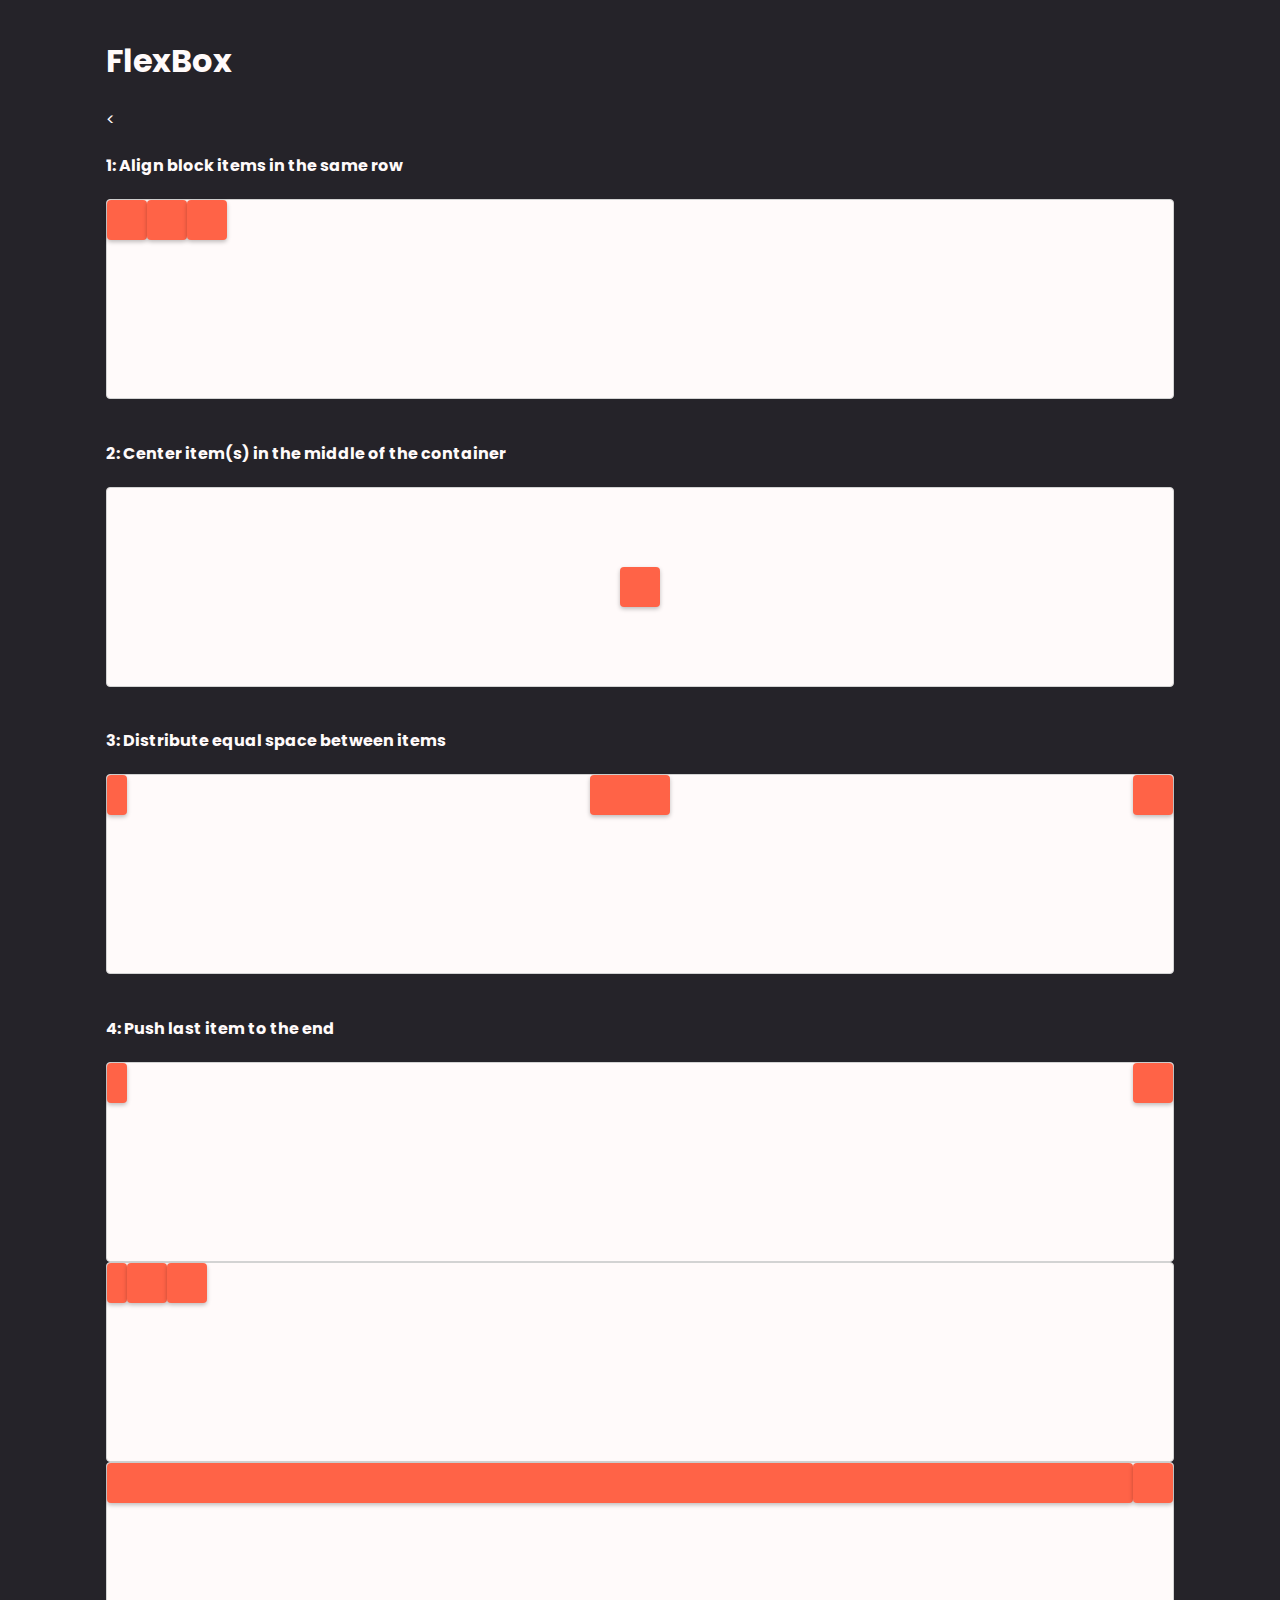
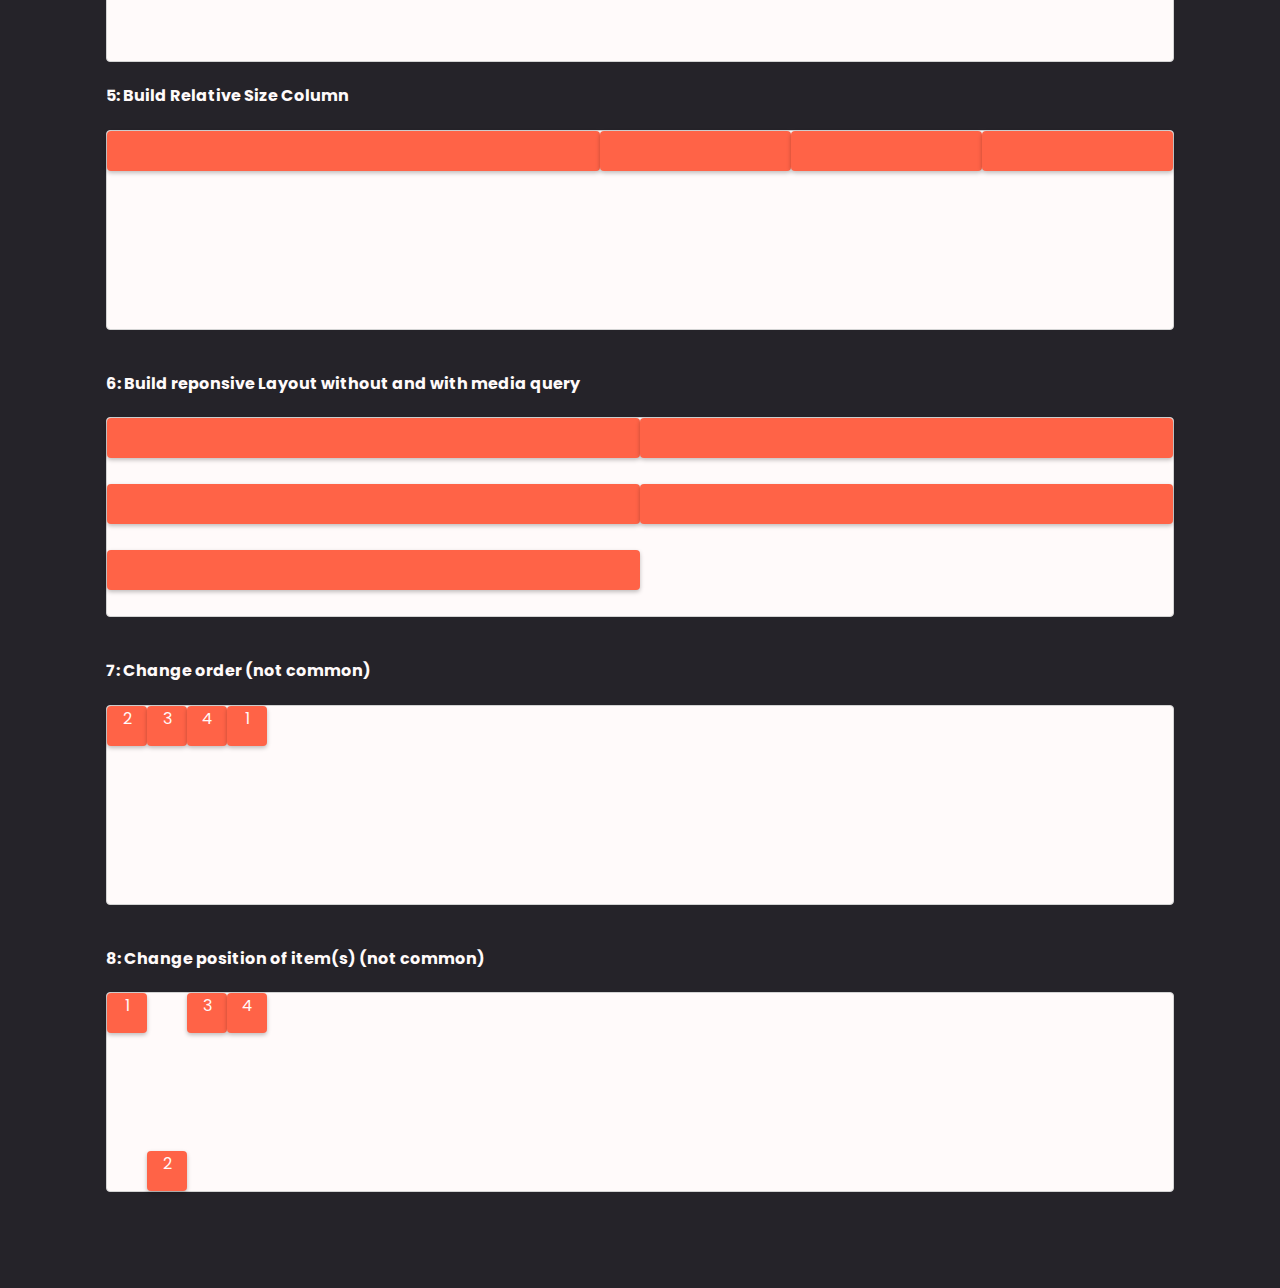
<file: flexboxCSS/index.html>
<!DOCTYPE html>
<html lang="en">
<head>
    <meta charset="UTF-8">
    <meta http-equiv="X-UA-Compatible" content="IE=edge">
    <meta name="viewport" content="width=device-width, initial-scale=1.0">
    <title>flexbox</title>
    <link rel="stylesheet" href="style.css">
</head>
<body>
    
    <h1>FlexBox </h1>
    <<div class="task task-1">
      <h4>1: Align block items in the same row</h4>

      <div class="container">
        <div class="item"></div>
        <div class="item"></div>
        <div class="item"></div>
      </div>
    </div>
    <div class="task task-2">
        <h4>2: Center item(s) in the middle of the container</h4>
  
        <div class="container">
          <div class="item"></div>
        </div>
      </div>
  
      <div class="task task-3">
        <h4>3: Distribute equal space between items</h4>
  
        <div class="container">
          <div class="item sm"></div>
  
          <div class="item lg"></div>
  
          <div class="item"></div>
        </div>
      </div>
  
      <div class="task task-4">
        <h4>4: Push last item to the end</h4>
  
        <div class="option-1">
          <div class="container">
            <div class="item sm"></div>
  
            <div class="item"></div>
          </div>
        </div>
  
        <div class="option-2">
          <div class="container">
            <div class="item sm"></div>
  
            <div class="item"></div>

                <div class="space"</div>
  
            <div class="item"></div>
          </div>
        </div>
  
        <div class="option-3">
          <div class="container">
            <div class="item sm"></div>
  
            <div class="item"></div>
          </div>
        </div>
      </div>
  
      <div class="task task-5">
        <h4>5: Build Relative Size Column</h4>
  
        <div class="container">
          <div class="item item-1"></div>
  
          <div class="item item-2"></div>
  
          <div class="item item-3"></div>
  
          <div class="item item-4"></div>
        </div>
      </div>
  
      <div class="task task-6">
        <h4>6: Build reponsive Layout without and with media query</h4>
  
        <div class="container">
          <div class="item lg"></div>
  
          <div class="item lg"></div>
  
          <div class="item lg"></div>
  
          <div class="item lg"></div>
  
          <div class="item lg"></div>
        </div>
      </div>
  
      <div class="task task-7">
        <h4>7: Change order (not common)</h4>
  
        <div class="container">
          <div class="item item-1">1</div>
  
          <div class="item item-2">2</div>
  
          <div class="item item-3">3</div>
  
          <div class="item item-4">4</div>
        </div>
      </div>
  
      <div class="task task-8">
        <h4>8: Change position of item(s) (not common)</h4>
  
        <div class="container">
          <div class="item item-1">1</div>
  
          <div class="item item-2">2</div>
  
          <div class="item item-3">3</div>
  
          <div class="item item-4">4</div>
        </div>
      </div>

</body>
</html>
</file>
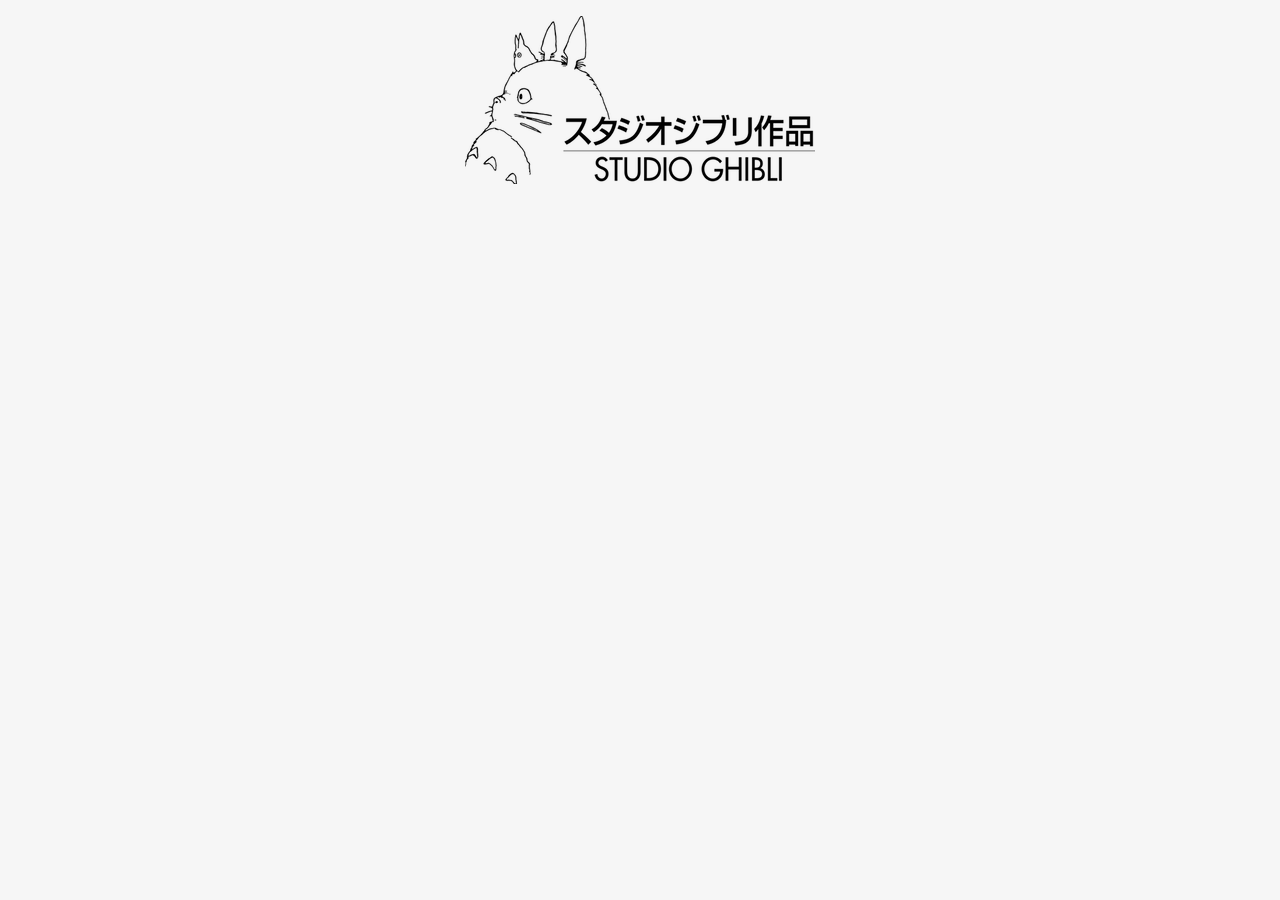
<file: GhabiliAPI/index.html>
<!DOCTYPE html>
<html lang="en">

<head>
  <meta charset="UTF-8">
  <meta name="viewport" content="width=device-width, initial-scale=1.0">

  <title>Ghibli App</title>
  
  <link href="https://fonts.googleapis.com/css?family=Dosis:400,700" rel="stylesheet">
  <link href="style.css" rel="stylesheet">

</head>

<body>

  <div id="root"></div>

  <script src="script.js"></script>
</body>

</html>
</file>
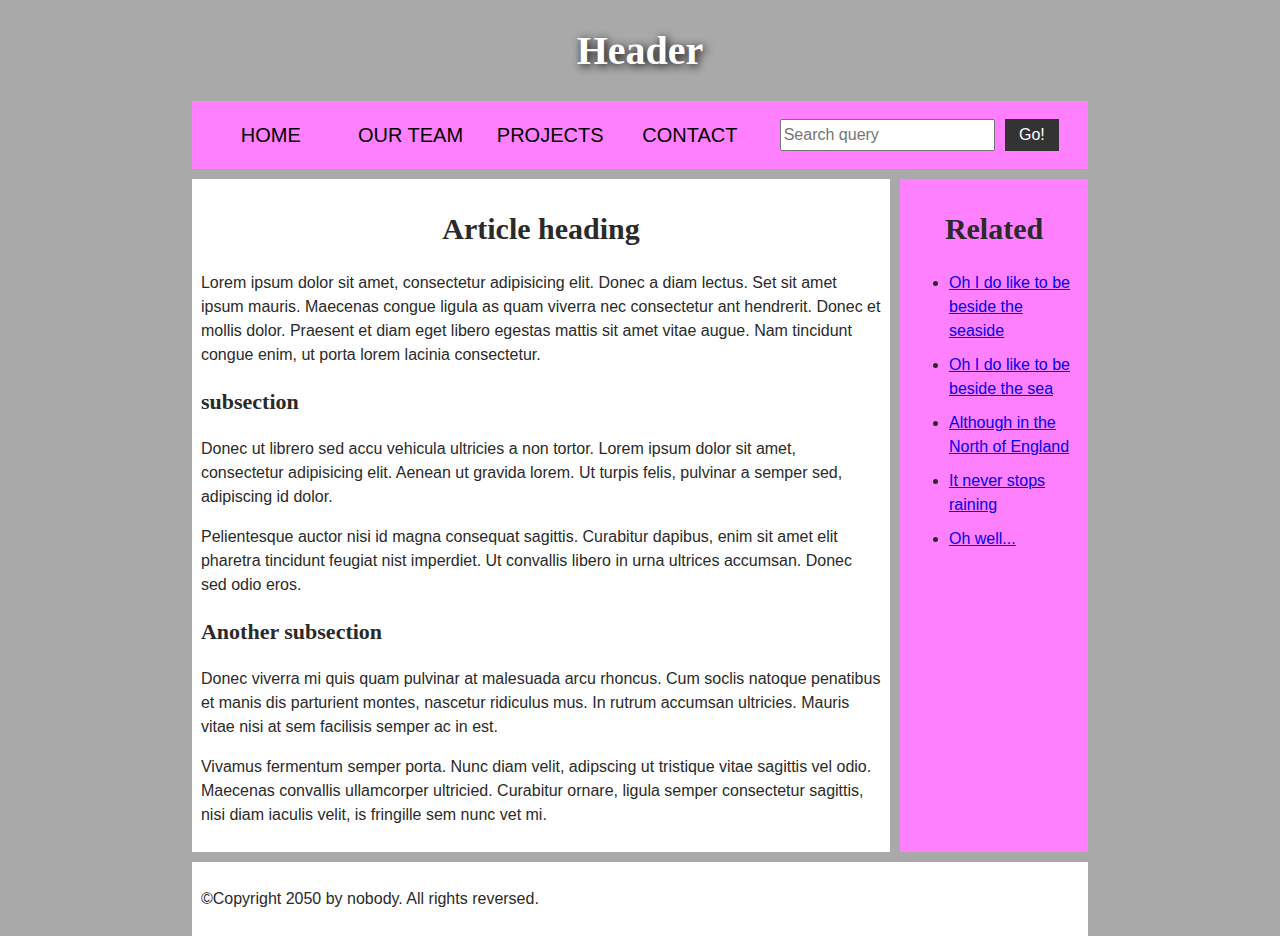
<file: MiniwepageHTMLCSS/index.html>
<!DOCTYPE html>
<html lang="en">
<head>
    <meta charset="UTF-8">
    <meta http-equiv="X-UA-Compatible" content="IE=edge">
    <meta name="viewport" content="width=device-width, initial-scale=1.0">
    <link rel="stylesheet" href="styles.css">
    <title>miniwebpage</title>
</head>
<body>
    
</body>
</html>
<!-- Here is our main header that is used across all the pages of our website -->

<header>
    <h1>Header</h1>
  </header>

 <!-- This is a navigation bar. -->
  <nav>
    <ul>
      <li><a href="#">Home</a></li>
      <li><a href="#">Our team</a></li>
      <li><a href="#">Projects</a></li>
      <li><a href="#">Contact</a></li>
    </ul>

    <!-- A Search form is another common non-linear way to navigate through a website. -->

    <form>
      <input type="search" name="q" placeholder="Search query">
      <input type="submit" value="Go!">
    </form>
  </nav>

  <!-- Here is our page's main content -->
  <main>

    <!-- It contains an article -->
    <article>
      <h2>Article heading</h2>

      <p>Lorem ipsum dolor sit amet, consectetur adipisicing elit. Donec a diam lectus. Set sit amet ipsum mauris. Maecenas congue ligula as quam viverra nec consectetur ant hendrerit. Donec et mollis dolor. Praesent et diam eget libero egestas mattis sit amet vitae augue. Nam tincidunt congue enim, ut porta lorem lacinia consectetur.</p>

      <h3>subsection</h3>

      <p>Donec ut librero sed accu vehicula ultricies a non tortor. Lorem ipsum dolor sit amet, consectetur adipisicing elit. Aenean ut gravida lorem. Ut turpis felis, pulvinar a semper sed, adipiscing id dolor.</p>

      <p>Pelientesque auctor nisi id magna consequat sagittis. Curabitur dapibus, enim sit amet elit pharetra tincidunt feugiat nist imperdiet. Ut convallis libero in urna ultrices accumsan. Donec sed odio eros.</p>

      <h3>Another subsection</h3>

      <p>Donec viverra mi quis quam pulvinar at malesuada arcu rhoncus. Cum soclis natoque penatibus et manis dis parturient montes, nascetur ridiculus mus. In rutrum accumsan ultricies. Mauris vitae nisi at sem facilisis semper ac in est.</p>

      <p>Vivamus fermentum semper porta. Nunc diam velit, adipscing ut tristique vitae sagittis vel odio. Maecenas convallis ullamcorper ultricied. Curabitur ornare, ligula semper consectetur sagittis, nisi diam iaculis velit, is fringille sem nunc vet mi.</p>
    </article>

    <!-- the aside content can also be nested within the main content -->
    <aside>
      <h2>Related</h2>

      <ul>
        <li><a href="#">Oh I do like to be beside the seaside</a></li>
        <li><a href="#">Oh I do like to be beside the sea</a></li>
        <li><a href="#">Although in the North of England</a></li>
        <li><a href="#">It never stops raining</a></li>
        <li><a href="#">Oh well...</a></li>
      </ul>
    </aside>

  </main>

  <!-- And here is our main footer that is used across all the pages of our website -->

  <footer>
    <p>©Copyright 2050 by nobody. All rights reversed.</p>
  </footer>
</file>
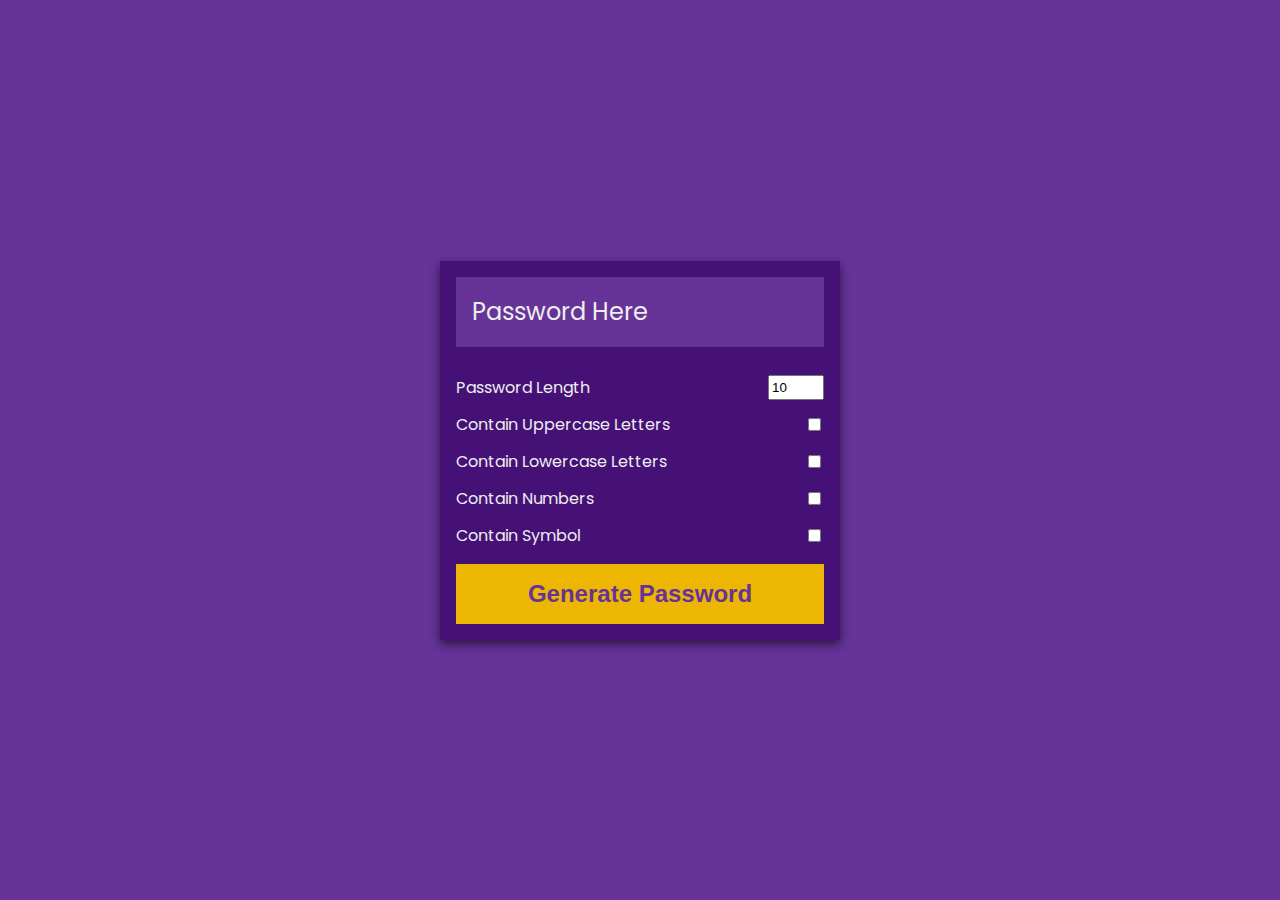
<file: password generator JS/index.html>
<!DOCTYPE html>
<html lang="en">
<head>
    <meta charset="UTF-8">
    <meta http-equiv="X-UA-Compatible" content="IE=edge">
    <meta name="viewport" content="width=device-width, initial-scale=1.0">
    <link rel="stylesheet" href="style.css">
    <title>Password generator</title>
</head>
<body>

    <div class="pw-container">
        <div class="pw-header">
            <div class="pw">
                <span id="pw"> Password Here</span>
                <button id="copy">Copy</button>
            </div>
        </div>
        <div class="pw-body">
            <div class="form-control">
                    <label for="length">Password Length</label>
                    <input id="len" value="10" type="number" min="8" max="30">
            </div>
            <div class="form-control">
                <label for="upper">Contain Uppercase Letters</label>
                <input id="upper" type="checkbox">
            </div>
            <div class="form-control">
                <label for="lower">Contain Lowercase Letters</label>
                <input id="lower" type="checkbox">
            </div>
            <div class="form-control">
                <label for="number">Contain Numbers </label>
                <input id="number" type="checkbox">
            </div>
            <div class="form-control">
                <label for="symbol">Contain Symbol</label>
                <input id="symbol" type="checkbox">
            </div>
                <button class="generate" id="generate">Generate Password</button>
        </div>
    </div>
        <script src="index.js"></script>
    
</body>
</html>
</file>
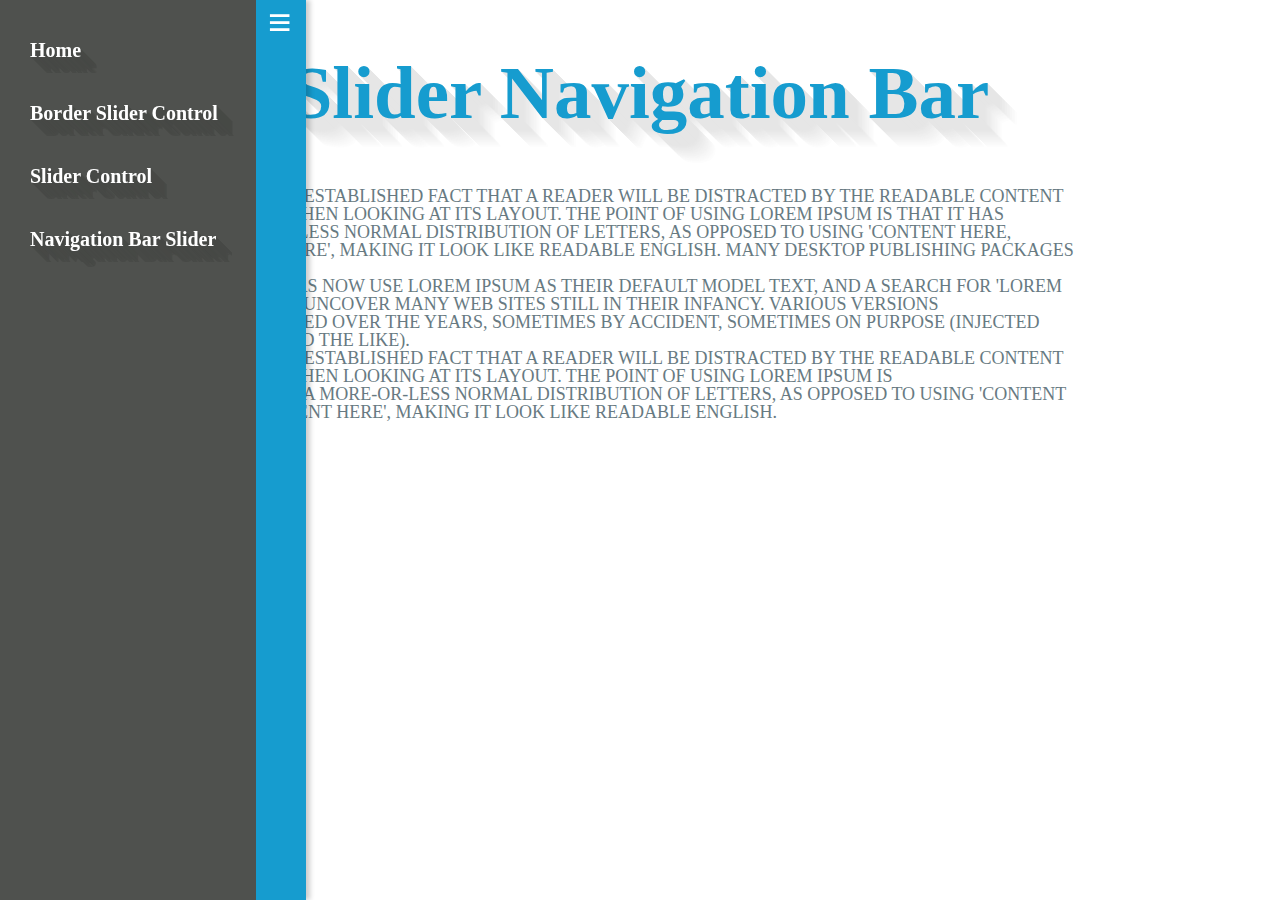
<file: slider navbar html css/index.html>
<!DOCTYPE html>
<html lang="en">
<head>
    <meta charset="UTF-8">
    <meta http-equiv="X-UA-Compatible" content="IE=edge">
    <meta name="viewport" content="width=device-width, initial-scale=1.0">
    <link rel="stylesheet" href="style.css">
    <title>Slider navbar</title>
</head>
<body>

    <nav>  
        <span class="icon">&equiv;</span>  
        <ul>  
          <li class="lili"><a href="index.html">Home</a></li>  
          <li class="lili"><a href="radiusslider.html">Border Slider Control</a></li>  
          <li class="lili"><a href="shadowslider.html">Slider Control</a></li>  
          <li><a href="textslider.html">Navigation Bar Slider</a></li>  
        </ul>  
      </nav>  
      <article>  
        <h1>Slider Navigation Bar </h1>  
       <p>It is a long established fact that a reader will be distracted by the readable content of a page when looking at its layout. The point of using Lorem Ipsum is that it has <br>a more-or-less normal distribution of letters, as opposed to using 'Content here, content here', making it look like readable English. Many desktop publishing packages and web <br> page editors now use Lorem Ipsum as their default model text, and a search for 'lorem ipsum' will uncover many web sites still in their infancy. Various versions <br> have evolved over the years, sometimes by accident, sometimes on purpose (injected humour and the like).  
       <br>  
       It is a long established fact that a reader will be distracted by the readable content of a page when looking at its layout. The point of using Lorem Ipsum is <br> that it has a more-or-less normal distribution of letters, as opposed to using 'Content here, content here', making it look like readable English.  
       </article>  


    
</body>
</html>
</file>
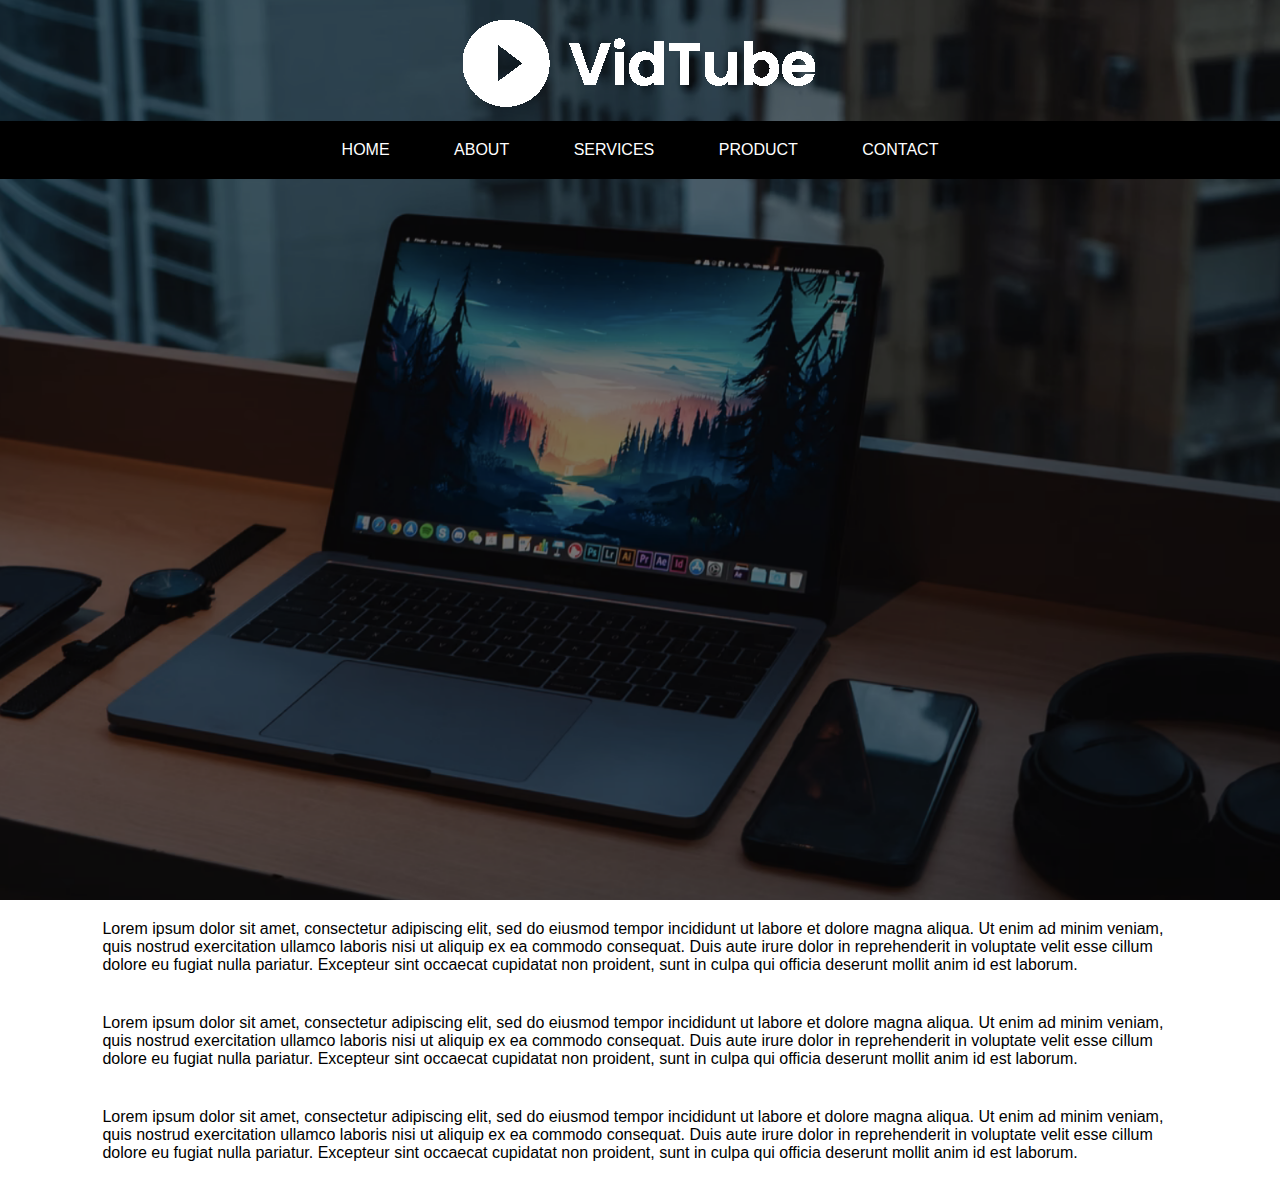
<file: sticky navbar/index.html>
<!DOCTYPE html>
<html lang="en">
<head>
    <meta charset="UTF-8">
    <meta http-equiv="X-UA-Compatible" content="IE=edge">
    <meta name="viewport" content="width=device-width, initial-scale=1.0">
    <link rel="stylesheet" href="style.css">
    <title>Sticky nav</title>
</head>
<body>
    <div class="header">
        <nav id="navbar">
            <img src="images/logo.png" class=""logo>
            <ul id="menu">
                <li>HOME</li>
                <li>ABOUT</li>
                <li>SERVICES</li>
                <li>PRODUCT</li>
                <li>CONTACT</li>
            </ul>
        </nav>
    </div>

    <p class="text">Lorem ipsum dolor sit amet, consectetur adipiscing elit, sed do eiusmod tempor incididunt ut labore et dolore magna aliqua. Ut enim ad minim veniam, quis nostrud exercitation ullamco laboris nisi ut aliquip ex ea commodo consequat. Duis aute irure dolor in reprehenderit in voluptate velit esse cillum dolore eu fugiat nulla pariatur. Excepteur sint occaecat cupidatat non proident, sunt in culpa qui officia deserunt mollit anim id est laborum.</p>

    <p class="text">Lorem ipsum dolor sit amet, consectetur adipiscing elit, sed do eiusmod tempor incididunt ut labore et dolore magna aliqua. Ut enim ad minim veniam, quis nostrud exercitation ullamco laboris nisi ut aliquip ex ea commodo consequat. Duis aute irure dolor in reprehenderit in voluptate velit esse cillum dolore eu fugiat nulla pariatur. Excepteur sint occaecat cupidatat non proident, sunt in culpa qui officia deserunt mollit anim id est laborum.</p>

    <p class="text">Lorem ipsum dolor sit amet, consectetur adipiscing elit, sed do eiusmod tempor incididunt ut labore et dolore magna aliqua. Ut enim ad minim veniam, quis nostrud exercitation ullamco laboris nisi ut aliquip ex ea commodo consequat. Duis aute irure dolor in reprehenderit in voluptate velit esse cillum dolore eu fugiat nulla pariatur. Excepteur sint occaecat cupidatat non proident, sunt in culpa qui officia deserunt mollit anim id est laborum.</p>


        <script>

            var navbar = document.getElementById("navbar");
            var menu = document.getElementById("menu");

            window.onscroll = function() {
                if(window.pageYOffset >= menu.offsetTop) {
                    navbar.classList.add("sticky");

                }
                else {
                    navbar.classList.remove("sticky");
                }
            }

        </script>


</body>
</html>
</file>
<file: flexboxCSS/style.css>
@import url("https://fonts.googleapis.com/css2?family=Poppins:wght@300;400&display=swap");

* {
    box-sizing: border-box;
  }
  
  body {
    background-color: #252329;
    font-family: "Poppins", sans-serif;
    color: snow;
  
    max-width: 1100px;
    margin: 0 auto;
    padding: 16px;
  }

  .task {
    padding-bottom: 20px;
    margin-bottom: 20px;
  }
  
  .container {
    background-color: snow;
    border: 1px solid lightgray;
    height: 200px;
    border-radius: 4px;
  }
  
  .item {
    width: 40px;
    height: 40px;
    border-radius: 4px;
    box-shadow: 0px 2px 4px rgba(0, 0, 0, 0.25);
    background-color: tomato;
    text-align: center;
  }

  .sm {
    width: 20px;
  }
  
  .lg {
    width: 80px;
  }

  .task-1 .container {
    display: flex;
  }

  .task-2 .container {
    display: flex;
    justify-content: center;
    align-items: center;
  }

  .task-3 .container {
    display: flex;
    justify-content: space-between;

  }

  .task-4 .option-1 .container {
    display: flex;
    justify-content: space-between;

  }
  .task-4 .option-2 .container {
    display: flex;
  }

  .task-4 .option-2 .space {
    flex-grow: 1;
  }

  .task-4 .option-3 .item:first-child {
     flex-grow: 1 ;
  } 

  .task-5 .container {
    display: flex;

  }

  .task-5 .item-1 {
    flex-grow: 3;
  }

  .task-5 .item-2 {
    flex-grow: 1;
  }

  .task-5 .item-3 {
    flex-grow: 1;
  }

  .task-5 .item-4 {
    flex-grow: 1;
  }

  .task-6 .container {
    display: flex;
    flex-wrap: wrap;
  }

  .task-6 .item {
    width: 50%;
  }

  @media (min-width: 375px) {
    .task-6 .item {
        display: flex;
    }
  }

  .task-7 .container {
    display: flex;
  }

  .task-7 .item-1 {
    order: 1;
  }

  .task-8 .container {
    display: flex;

  }

  .task-8 .item-2 {
    align-self: flex-end;
  }
</file>
<file: GhabiliAPI/style.css>
* {
  box-sizing: border-box
}

html {
  -webkit-font-smoothing: antialiased;
  -moz-osx-font-smoothing: grayscale;
  font-family: 'Dosis', sans-serif;
  line-height: 1.6;
  color: #666;
  background: #F6F6F6;
}

#root {
  max-width: 1200px;
  margin: 0 auto;
}

h1 {
  text-align: center;
  padding: 1.5rem 2.5rem;
  background-image: linear-gradient(120deg, #fbc2eb 0%, #a6c1ee 100%);
  margin: 0 0 2rem 0;
  font-size: 1.5rem;
  color: white;
}

img {
  display: block;
  margin: 1rem auto;
  max-width: 100%;
}

p {
  padding: 0 2.5rem 2.5rem;
  margin: 0;
}

.container {
  display: flex;
  flex-wrap: wrap;
}

.card {
  margin: 1rem;
  background: white;
  box-shadow: 2px 4px 25px rgba(0, 0, 0, .1);
  border-radius: 12px;
  overflow: hidden;
  transition: all .2s linear;
}

.card:hover {
  box-shadow: 2px 8px 45px rgba(0, 0, 0, .15);
  transform: translate3D(0, -2px, 0);
}

@media screen and (min-width: 600px) {
  .card {
    flex: 1 1 calc(50% - 2rem);
  }
}

@media screen and (min-width: 900px) {
  .card {
    flex: 1 1 calc(33% - 2rem);
  }
}

.card:nth-child(2n) h1 {
  background-image: linear-gradient(120deg, #84fab0 0%, #8fd3f4 100%);
}

.card:nth-child(4n) h1 {
  background-image: linear-gradient(120deg, #ff9a9e 0%, #fecfef 100%);
}

.card:nth-child(5n) h1 {
  background-image: linear-gradient(120deg, #ffc3a0 0%, #ffafbd 100%);
}
</file>
<file: MiniwepageHTMLCSS/styles.css>
/* || General setup */

html, body {
    margin: 0;
    padding: 0;
  }
  
  html {
    font-size: 10px;
    background-color: #a9a9a9;
  }
  
  body {
    width: 70%;
    margin: 0 auto;
  }
  
  /* || typography */
  
  h1, h2, h3 {
    font-family: 'Sonsie One', cursive;
    color: #2a2a2a;
  }
  
  p, input, li {
    font-family: 'Open Sans Condensed', sans-serif;
    color: #2a2a2a;
  }
  
  h1 {
    font-size: 4rem;
    text-align: center;
    color: white;
    text-shadow: 2px 2px 10px black;
  }
  
  h2 {
    font-size: 3rem;
    text-align: center;
  }
  
  h3 {
    font-size: 2.2rem;
  }
  
  p, li {
    font-size: 1.6rem;
    line-height: 1.5;
  }
  
  /* || header layout */
  
  nav, article, aside, footer {
    background-color: white;
    padding: 1%;
  }
  
  nav {
    height: 50px;
    background-color: #ff80ff;
    display: flex;
    margin-bottom: 10px;
  }
  
  nav ul {
    padding: 0;
    list-style-type: none;
    flex: 2;
    display: flex;
  }
  
  nav li {
    display: inline;
    text-align: center;
    flex: 1;
  }
  
  nav a {
    display: inline-block;
    font-size: 2rem;
    text-transform: uppercase;
    text-decoration: none;
    color: black;
  }
  
  nav form {
    flex: 1;
    display: flex;
    align-items: center;
    height: 100%;
    padding: 0 2em;
  }
  
  input {
    font-size: 1.6rem;
    height: 32px;
  }
  
  input[type="search"] {
    flex: 3;
  }
  
  input[type="submit"] {
    flex: 1;
    margin-left: 1rem;
    background: #333;
    border: 0;
    color: white;
  }
  
  /* || main layout */
  
  main {
    display: flex;
  }
  
  article {
    flex: 4;
  }
  
  aside {
    flex: 1;
    margin-left: 10px;
    background-color: #ff80ff;
  }
  
  aside li {
    padding-bottom: 10px;
  }
  
  footer {
    margin-top: 10px;
  }
</file>
<file: password generator JS/style.css>
@import url('https://fonts.googleapis.com/css2?family=Poppins:wght@200;400;600&display=swap');


*{
box-sizing: border-box;
}
body{
margin: 0;
font-family: "Poppins", sans-serif;
background-color: rebeccapurple;
color: #eee;
display: flex;
align-items: center;
justify-content: center;
min-height: 100vh;
}
.pw-container{
width: 400px;
background-color: rgb(69, 17, 118);
box-shadow: 0 4px 10px rgba(0,0,0,0.6);
}
.pw-header{
padding: 1rem;
}
.pw{
width: 100%;
height: 70px;
background-color: rebeccapurple;
display: flex;
align-items: center;
position: relative;
font-size: 1.5rem;
padding: 1rem;

}
.pw button{
position: absolute;
top: 0;
right: 0;
transform: translate(0, 50%);
transition: opacity 0.2s ease, transform 0.2s ease;
opacity: 0;
background-color: rgb(35, 5, 66);
padding: 0.25rem 1rem;
font-family: inherit;
font-weight: bold;
color: #fff;
border: none;
cursor: pointer;
}
.pw:hover button{
opacity: 1;
transform: translate(0,-80%);
}
.pw-body{
padding: 0 1rem 1rem;
}
.form-control{
color: #eee;
display: flex;
justify-content: space-between;
margin: 0.75rem 0;
}
.generate{
display: block;
background-color: #ecb602;
color: rebeccapurple;
font-weight: bold;
padding: 1rem;
font-size: 1.5rem;
margin-top: 1rem;
border: none;
width: 100%;
cursor: pointer;
}
</file>
<file: slider navbar html css/style.css>
body {
    background-color: #fff; 
    width: 100%;
    margin: 0;
    padding: 0;
}
nav {
    position: fixed;
    left: -16em;
    top: 0;
    bottom: 0;
    background-color: #4F514E;
    border-right: 50px solid #169CCF;
    box-shadow: 4px 0 5px rgba(0, 0, 0, 0.2);
    z-index: 1;
    cursor: pointer;
}
.icon {
    left: 6.7em;
    display: block;
    font-size: 30pt;
    color: #fff;
    position: absolute;
    text-decoration: none;
    font-family: "Carrois Gothic", sans-serif;
}
nav ul {
    width: 14em;
    list-style-type: none;
    margin: 0;
    padding: 1em;
}
nav ul li {
    width: 100%;
    text-align: left;
    padding: 4px 4px;
    margin-top: 5px;
    color: #fff;
    background: transparent;
    font-size: 20px;
    float: left;
    text-shadow: rgb(71, 73, 70) 1px 1px, rgb(71, 73, 70) 2px 2px,
        rgb(71, 73, 70) 3px 3px, rgb(71, 73, 70) 4px 4px,
        rgb(71, 73, 70) 5px 5px, rgb(71, 73, 70) 6px 6px,
        rgb(71, 73, 70) 7px 7px, rgb(71, 73, 70) 8px 8px,
        rgb(71, 73, 70) 9px 9px, rgb(71, 73, 70) 10px 10px,
        rgb(71, 73, 70) 11px 11px, rgb(71, 73, 70) 12px 12px,
        rgb(71, 73, 70) 13px 13px, rgb(71, 73, 70) 14px 14px,
        rgb(72, 74, 71) 15px 15px, rgb(72, 74, 71) 16px 16px;
}
nav a:link,
nav a:visited {
    display: block;
    width: 100%;
    font-weight: bold;
    line-height: 2.5em;
    text-indent: 10px;
    text-decoration: none;
    color: #fff;
    border-radius: 4px;
    outline: 0 none;
}
nav a:hover,
nav a:focus {
    color: #fff;
    background-color: #4F514E;
    text-shadow: 0 0 4px #fff; /*box-shadow: inset 0 2px 2px #808080;*/
}
article,
article:after,
nav,
nav * {
    -webkit-transition: all 500ms ease;
    transition: all 500ms ease;
}
nav:hover {
    left: 0;
}
nav:hover ~ article:after {
    left: 60%;
}
article {
    width: 70%;
    margin: auto;
    text-align: center;
}
h1 {
    text-shadow: rgb(230, 230, 230) 1px 1px, rgb(230, 230, 230) 2px 2px,
        rgb(230, 230, 230) 3px 3px, rgb(230, 230, 230) 4px 4px,
        rgb(230, 230, 230) 5px 5px, rgb(230, 230, 230) 6px 6px,
        rgb(230, 230, 230) 7px 7px, rgb(230, 230, 230) 8px 8px,
        rgb(230, 230, 230) 9px 9px, rgb(230, 230, 230) 10px 10px,
        rgb(230, 230, 230) 11px 11px, rgb(230, 230, 230) 12px 12px,
        rgb(231, 231, 231) 13px 13px, rgb(232, 232, 232) 14px 14px,
        rgb(234, 234, 234) 15px 15px, rgb(235, 235, 235) 16px 16px,
        rgb(236, 236, 236) 17px 17px, rgb(238, 238, 238) 18px 18px,
        rgb(239, 239, 239) 19px 19px, rgb(241, 241, 241) 20px 20px,
        rgb(242, 242, 242) 21px 21px, rgb(243, 243, 243) 22px 22px,
        rgb(245, 245, 245) 23px 23px, rgb(246, 246, 246) 24px 24px,
        rgb(248, 248, 248) 25px 25px, rgb(249, 249, 249) 26px 26px,
        rgb(250, 250, 250) 27px 27px, rgb(252, 252, 252) 28px 28px,
        rgb(253, 253, 253) 29px 29px, rgb(255, 255, 255) 30px 30px;
    color: #169CCF;
    font-size: 75px;
    text-align: center;
}
p {
    text-align: left;
    color: #576978;
    list-style-type: none;
    font-family: "freight-text-pro", Georgia, Cambria, "Times New Roman", Times,
        serif;
    font-style: normal;
    font-size: 18px;
    line-height: 1;
    text-transform: uppercase;
    color: #677a82;
}
</file>
<file: sticky navbar/style.css>
* {
    margin: 0;
    padding: 0;
    box-sizing: border-box;
    font-family: 'Lucida Sans', 'Lucida Sans Regular', 'Lucida Grande', 'Lucida Sans Unicode', Geneva, Verdana, sans-serif;
}

.header {
    width: 100%;
    height: 100vh;
    background-image: url(images/image.png);
    background-position: center;
    background-size: cover;
}

nav {
    width: 100%;
    padding: 20px 0;
    text-align: center;

}

.logo {
    width: 150px;
    margin: 20px 0;
    cursor: pointer;
}

nav ul {
    background: black;
    width: 100%;
    margin-top: 10px;
}

nav ul li {
    display: inline-block;
    list-style: none;
    margin: 20px 30px;
    color: #fff;
}

.text {
    padding: 20px 8%;

}

nav.sticky {
    position: fixed;
    top: 0;
    left: 0;
    padding: 10px 8%;
    background: #000;
    display: flex;
    align-items: center;
    justify-content: space-between;
    transition: padding 1s;
}

nav.sticky ul {
    width: auto;
}
</file>
